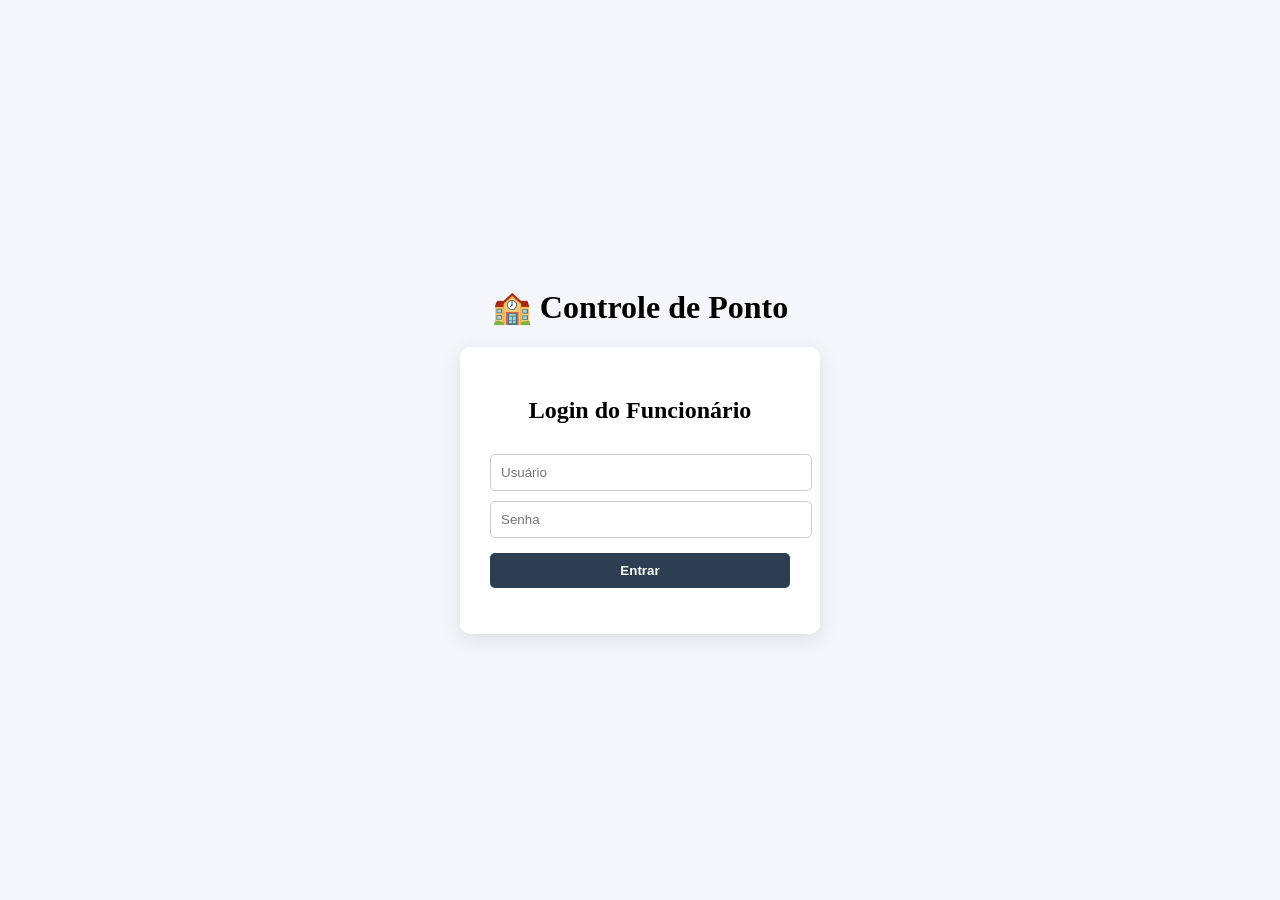
<file: funcionario.html>
<!DOCTYPE html>
<html lang="pt-br">

<head>

<meta charset="UTF-8">
<title>Ponto do Funcionário</title>

<link rel="stylesheet" href="style.css">

</head>

<body>

<div class="painel-funcionario">

<h1>Registro de Ponto</h1>

<p id="usuarioLogado"></p>

<button class="entrada" onclick="registrarEntrada()">
Registrar Entrada
</button>

<button class="saida" onclick="registrarSaida()">
Registrar Saída
</button>

<button onclick="logout()">
Sair
</button>

</div>

<script src="script.js"></script>

</body>

</html>
</file>
<file: style.css>
body{

margin:0;
font-family:Segoe UI;
background:#f4f6f9;

}

/* LAYOUT ADMIN */

.container{

display:flex;
height:100vh;

}

.menu{

width:220px;
background:#2c3e50;
color:white;
padding:20px;

}

.menu h2{

text-align:center;

}

.menu ul{

list-style:none;
padding:0;

}

.menu li{

padding:12px;
border-bottom:1px solid rgba(255,255,255,0.2);
cursor:pointer;

}

.menu li:hover{

background:#34495e;

}

.dashboard{

flex:1;
padding:30px;

}

header{

margin-bottom:20px;

}

.card{

background:white;
padding:20px;
margin-bottom:20px;
border-radius:10px;
box-shadow:0 4px 12px rgba(0,0,0,0.1);

}

input,select{

padding:10px;
border:1px solid #ccc;
border-radius:5px;

}

/* BOTÕES */

button{

padding:10px 15px;
border:none;
border-radius:5px;
cursor:pointer;
font-weight:bold;

}

button:hover{

opacity:0.9;

}

.entrada{

background:#27ae60;
color:white;

}

.saida{

background:#e74c3c;
color:white;

}

.pdf{

background:#8e44ad;
color:white;

}

/* TABELA */

table{

width:100%;
margin-top:15px;
border-collapse:collapse;

}

th{

background:#34495e;
color:white;
padding:10px;

}

td{

padding:10px;
border-bottom:1px solid #ddd;

}

tr:hover{

background:#f2f2f2;

}

/* LOGIN */

.login-body{

background:#f4f6f9;
display:flex;
justify-content:center;
align-items:center;
height:100vh;

}

.login-container{

text-align:center;

}

.login-box{

background:white;
padding:30px;
border-radius:10px;
box-shadow:0 5px 20px rgba(0,0,0,0.1);
width:300px;

}

.login-box input{

width:100%;
padding:10px;
margin-top:10px;
border:1px solid #ccc;
border-radius:5px;

}

.login-box button{

width:100%;
margin-top:15px;
padding:10px;
background:#2c3e50;
color:white;
border:none;
border-radius:5px;
cursor:pointer;

}

.login-box button:hover{

background:#34495e;

}

#erroLogin{

color:red;
margin-top:10px;

}

/* PAINEL DO FUNCIONÁRIO */

.painel-funcionario{

display:flex;
flex-direction:column;
align-items:center;
justify-content:center;
height:100vh;

}

.painel-funcionario h1{

margin-bottom:20px;

}

.painel-funcionario p{

font-size:18px;
margin-bottom:30px;

}

.painel-funcionario button{

width:220px;
padding:15px;
font-size:16px;
margin:10px;

}
</file>
